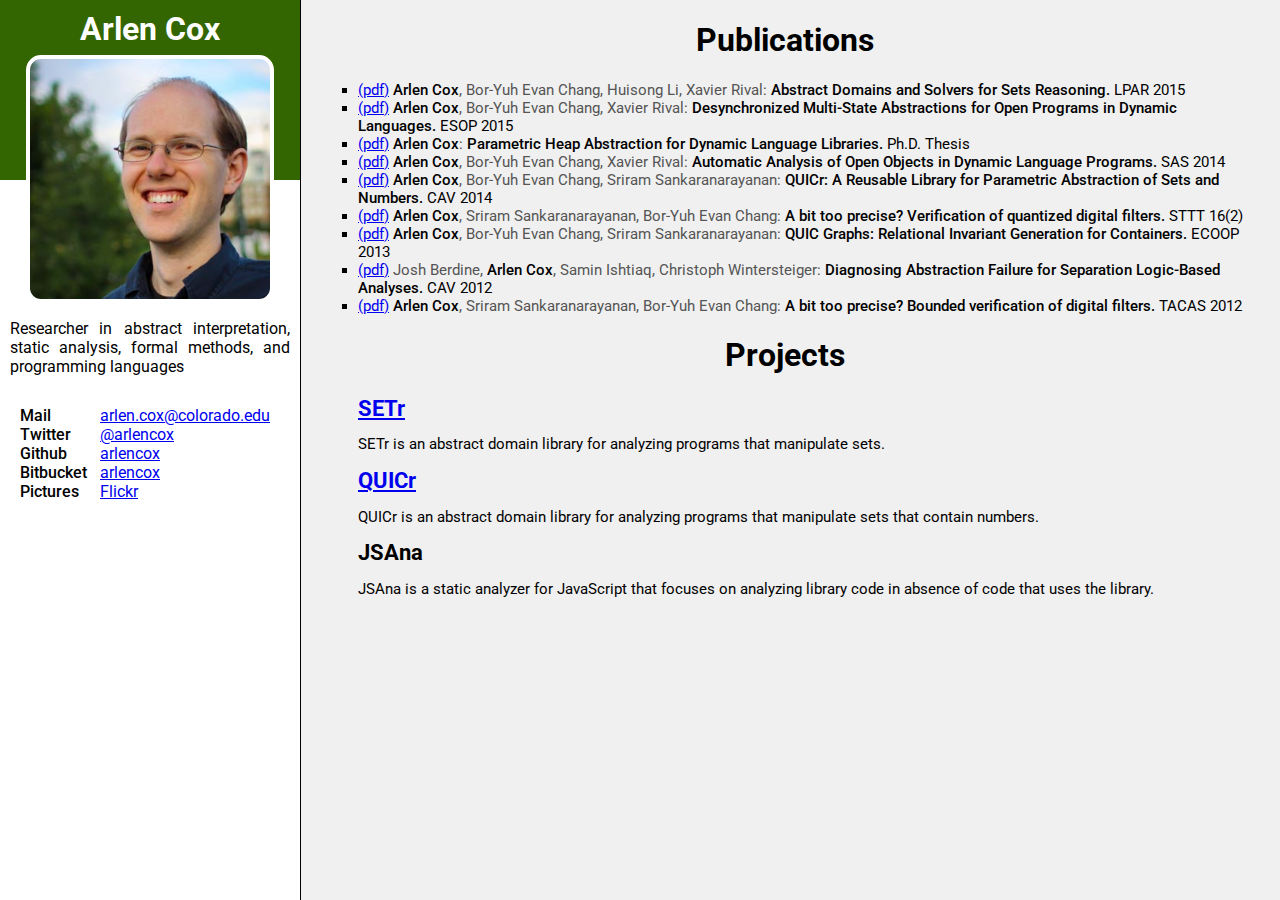
<file: index.html>
<!doctype html>

<html lang="en">
  <head>
    <meta charset="utf-8">
    <title>Arlen Cox</title>
    <meta name="description" content="Arlen Cox's website">
    <meta name="author" content="Arlen Cox">
    <link rel="stylesheet" type="text/css" href="site.css">
  </head>
  <body>
    <div id="aboutbox">
      <h1>Arlen Cox</h1>
      <div class="headshot">
        <!--<img src="images/arlencox.jpg" alt="Arlen">-->
      </div>
      <p>Researcher in abstract interpretation, static analysis, formal methods, and programming languages</p>
      <ul>
        <li><span class="contact">Mail</span><a href="mailto:arlen.cox@colorado.edu">arlen.cox@colorado.edu</a></li>
        <li><span class="contact">Twitter</span><a href="https://twitter.com/arlencox">@arlencox</a></li>
        <li><span class="contact">Github</span><a href="https://github.com/arlencox">arlencox</a></li>
        <li><span class="contact">Bitbucket</span><a href="https://bitbucket.org/arlencox/">arlencox</a></li>
        <li><span class="contact">Pictures</span><a href="http://www.flickr.com/photos/96063404@N02/">Flickr</a></li>
      </ul>
    </div>

    <div id="content">
      <div id="publicationsbox">
        <h1>Publications</h1>
        <ul>
          <li><a href="papers/setr.pdf">(pdf)</a>
            <span class="authors"><span class="arlen">Arlen Cox</span>, Bor-Yuh Evan Chang, Huisong Li, Xavier Rival</span>
            <span class="title">Abstract Domains and Solvers for Sets Reasoning</span>
            <span class="venue">LPAR 2015</span>
          </li>
          <li><a href="papers/desync.pdf">(pdf)</a>
            <span class="authors"><span class="arlen">Arlen Cox</span>, Bor-Yuh Evan Chang, Xavier Rival</span>
            <span class="title">Desynchronized Multi-State Abstractions for Open Programs in Dynamic Languages</span>
            <span class="venue">ESOP 2015</span>
          </li>
          <li><a href="papers/thesis.pdf">(pdf)</a>
            <span class="authors"><span class="arlen">Arlen Cox</span></span>
            <span class="title">Parametric Heap Abstraction for Dynamic Language Libraries</span>
            <span class="venue">Ph.D. Thesis</span>
          </li>
          <li><a href="papers/hoo.pdf">(pdf)</a>
            <span class="authors"><span class="arlen">Arlen Cox</span>, Bor-Yuh Evan Chang, Xavier Rival</span>
            <span class="title">Automatic Analysis of Open Objects in Dynamic Language Programs</span>
            <span class="venue">SAS 2014</span>
          </li>
          <li><a href="papers/quicr.pdf">(pdf)</a>
            <span class="authors"><span class="arlen">Arlen Cox</span>, Bor-Yuh Evan Chang, Sriram Sankaranarayanan</span>
            <span class="title">QUICr: A Reusable Library for Parametric Abstraction of Sets and Numbers</span>
            <span class="venue">CAV 2014</span>
          </li>
          <li><a href="papers/filters.pdf">(pdf)</a>
            <span class="authors"><span class="arlen">Arlen Cox</span>, Sriram Sankaranarayanan, Bor-Yuh Evan Chang</span>
            <span class="title">A bit too precise? Verification of quantized digital filters</span>
            <span class="venue">STTT 16(2)</span>
          </li>
          <li><a href="papers/quicgraph.pdf">(pdf)</a>
            <span class="authors"><span class="arlen">Arlen Cox</span>, Bor-Yuh Evan Chang, Sriram Sankaranarayanan</span>
            <span class="title">QUIC Graphs: Relational Invariant Generation for Containers</span>
            <span class="venue">ECOOP 2013</span>
          </li>
          <li><a href="papers/diagnose.pdf">(pdf)</a>
            <span class="authors">Josh Berdine, <span class="arlen">Arlen Cox</span>, Samin Ishtiaq, Christoph Wintersteiger</span>
            <span class="title">Diagnosing Abstraction Failure for Separation Logic-Based Analyses</span>
            <span class="venue">CAV 2012</span>
          </li>
          <li><a href="papers/bfilters.pdf">(pdf)</a>
            <span class="authors"><span class="arlen">Arlen Cox</span>, Sriram Sankaranarayanan, Bor-Yuh Evan Chang</span>
            <span class="title">A bit too precise? Bounded verification of digital filters</span>
            <span class="venue">TACAS 2012</span>
          </li>
        </ul>
      </div>

      <div id="projectsbox">
        <h1>Projects</h1>
        <ul>
          <li><h2><a href="https://github.com/arlencox/SETr">SETr</a></h2>
            <p>SETr is an abstract domain library for analyzing programs that manipulate sets.</p>
          </li>
          <li><h2><a href="http://pl.cs.colorado.edu/projects/quicgraphs/">QUICr</a></h2>
            <p>QUICr is an abstract domain library for analyzing programs that manipulate sets that contain numbers.</p>
          </li>
          <li><h2>JSAna</h2>
            <p>JSAna is a static analyzer for JavaScript that focuses on analyzing library code in absence of code that uses the library.</p>
          </li>
        </ul>
      </div>
    </div>
  </body>
</html>
</file>
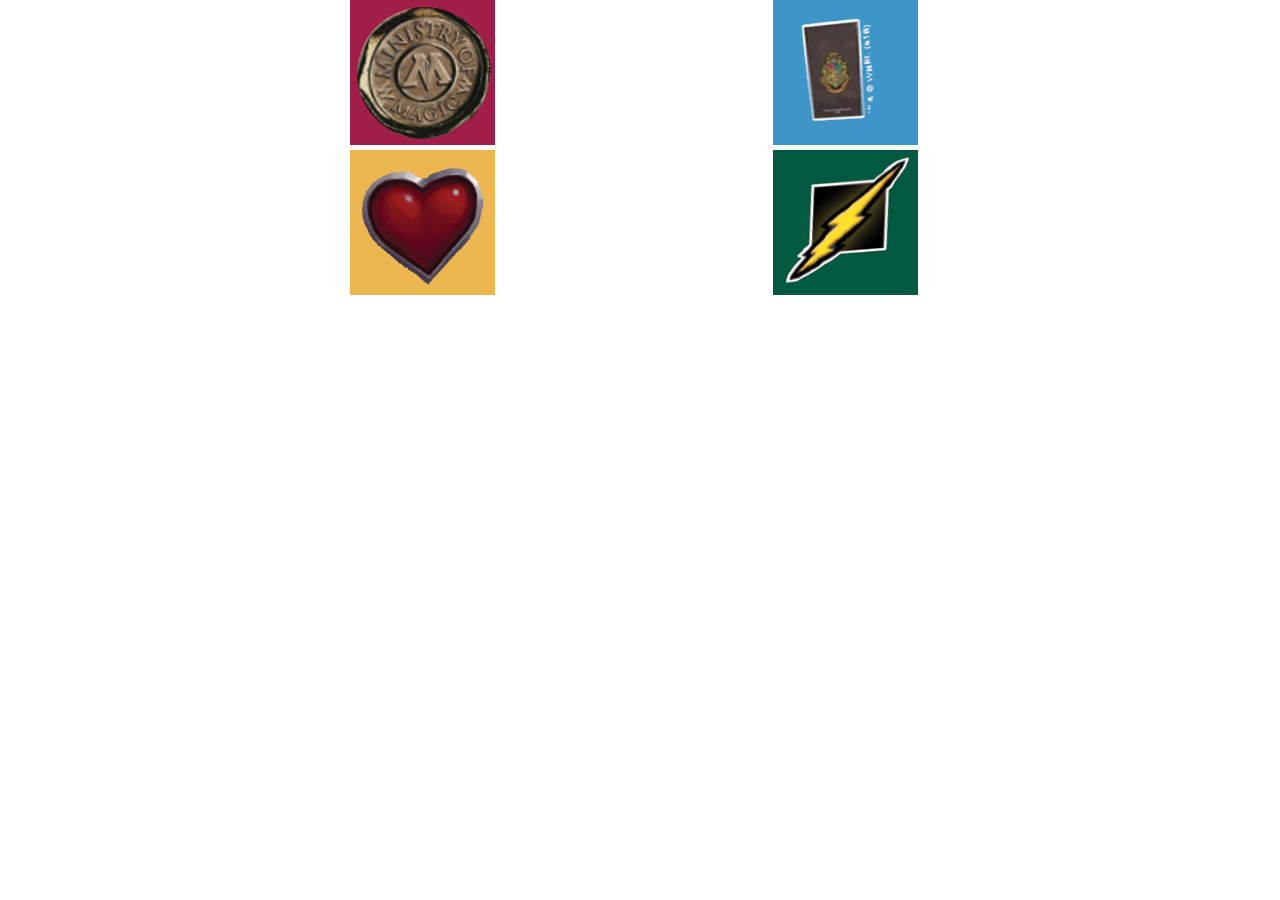
<file: random/hogwarts-dice.html>
<html>
  <head>
    <title>Hogwarts Dice</title>
    <meta name="viewport" content="width=device-width, initial-scale=1, maximum-scale=1, user-scalable=0"/>
    <script language="JavaScript">
      var bolt = "[data-uri]";
      var coin = "[data-uri]";
      var heart = "[data-uri]";
      var card = "[data-uri]";
      var slyt_opts = [0, 0, 0, 1, 2, 3];
      var grif_opts = [1, 1, 1, 0, 2, 3];
      var huff_opts = [2, 2, 2, 0, 1, 3];
      var rave_opts = [3, 3, 3, 0, 1, 2];

      function replace_opts(opts) {
        var files = [ bolt, coin, heart, card ];
        for(var i = 0; i < 6; i++) {
          var id = opts[i];
          opts[i] = new Image();
          opts[i].src = files[id];
        }
      }

      function load() {
        replace_opts(slyt_opts);
        replace_opts(grif_opts);
        replace_opts(huff_opts);
        replace_opts(rave_opts);
        // show initial images
        document.getElementById("slyt").appendChild(slyt_opts[0]);
        document.getElementById("huff").appendChild(huff_opts[0]);
        document.getElementById("grif").appendChild(grif_opts[0]);
        document.getElementById("rave").appendChild(rave_opts[0]);
      }

      function randomDie() {
        return Math.floor(Math.random() * 6);
      }

      function replaceImg(id, opts) {
        var r = randomDie();
        var img = opts[r];
        //alert("r: " + r + " opts[r]: " + opts[r]);
        var elem = document.getElementById(id);
        elem.removeChild(elem.children[0]);
        elem.appendChild(img);
      }

      function roll() {
        replaceImg("slyt", slyt_opts);
        replaceImg("grif", grif_opts);
        replaceImg("huff", huff_opts);
        replaceImg("rave", rave_opts);
      }
    </script>
    <style>
      .die {
        position : absolute;
        width : 145px;
        height : 145px;
        margin-left : -72px;
      }
      
      .grif {
        background-color : #a11e48;
        top : 0px;
        left : 33%;
      }

      .rave {
        background-color : #3e96c8;
        top : 0px;
        left : 66%;
      }

      .huff {
        background-color : #ecb751;
        top : 150px;
        left : 33%;
      }

      .slyt {
        background-color : #015940;
        top : 150px;
        left : 66%;
      }
    </style>
  </head>
  <body onload="load()" onclick="roll()">
    <div id="grif" class="die grif"></div>
    <div id="rave" class="die rave"></div>
    <div id="huff" class="die huff"></div>
    <div id="slyt" class="die slyt"></div>
  </body>
</html>
</file>
<file: site.css>
@import url(https://fonts.googleapis.com/css?family=Roboto:400,500);

body {
  background-color: #F0F0F0;
  font-family: 'Roboto', sans-serif;
}

h1 {
  font-size: 24pt;
}

p {
  font-size: 11pt;
}

/* style the about box on the left */

#aboutbox {
  position: fixed;
  top: 0px;
  bottom: 0px;
  left: 0px;
  float: left;
  width: 300px;
  border-right: 1px solid;;
  background-color: white;
}

#aboutbox h1 {
  margin-top: 0px;
  padding-top: 10px;
  position: absolute;
  top: 0px;
  left: 0px;
  width: 100%;
  height: 170px;
  text-align: center;
  background-color: #336600;
  z-index: 0;
  color: white;
}
#aboutbox .headshot {
  position: relative;
  background-image: url(images/arlencox.jpg);
  background-size: cover;
  background-position: center center;
  margin-top: 55px;
  margin-left: auto;
  margin-right: auto;
  width: 240px;
  height: 240px;
  border-radius: 15px;
  border: 4px solid white;
  z-index: 1;
}
#aboutbox .headshot img {
  width: 100%;
}
#aboutbox p {
  text-align: justify;
  margin-left: 10px;
  margin-right: 10px;
  font-family: 'Roboto', sans-serif;
  font-size: 12pt;
}

#aboutbox ul {
  list-style-type: none;
  padding-left: 20px;
  margin-top: 30px;
}

.contact {
  float: left;
  width: 80px;
  font-weight: 500;
}


/* style the content */

#content {
  font-family: 'Roboto', sans-serif;
  font-size: 11pt;
  margin-left: 300px;
  margin-right: 20px;
  padding-left: 10px;
  padding-right: 0px;
}

#content h1 {
  text-align: center;
}

/* style the publications */

#publicationsbox ul {
  list-style-type: square;
}

.authors {
  color: #555555;
}

.authors:after {
  content: ":";
}

.arlen {
  color: #000000;
  font-weight: 500;
}

.title {
  font-weight: 500;
}

.title:after {
  content: ".";
}

/* style the projects */

#projectsbox ul {
  list-style-type: none;
}

#projectsbox h2 {
  display: inline;
}

/*
@media (max-width: 6in) {
  #aboutbox {
    position: relative;
  }

  #contentbox {
    position: relative;

  }

}*/
</file>
